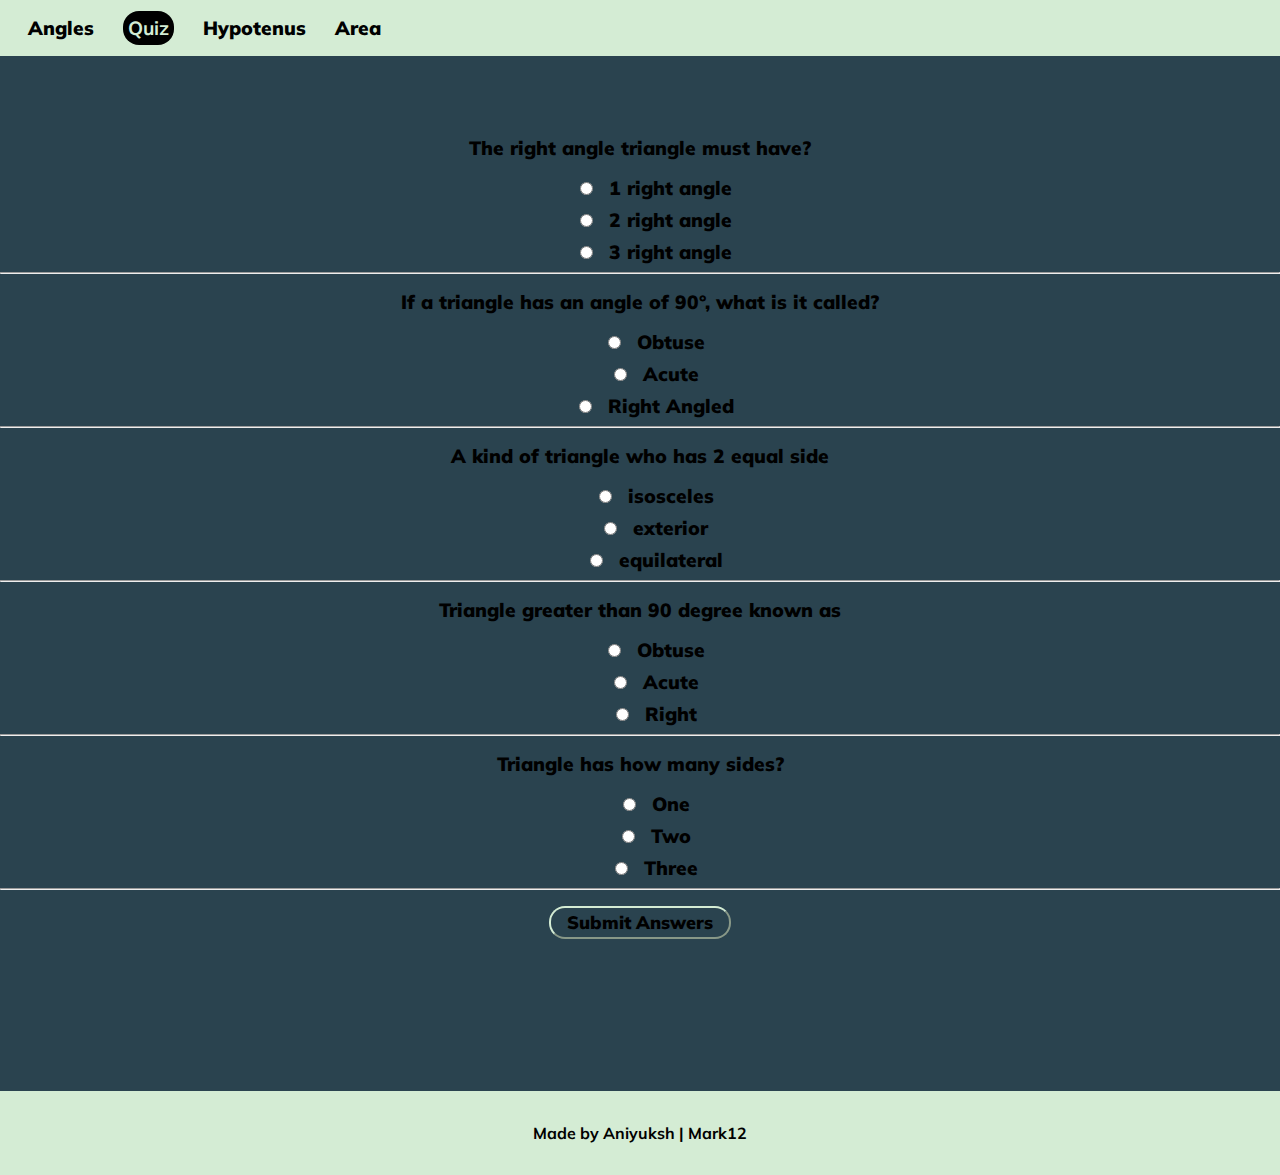
<file: Quiz/index.html>
<!DOCTYPE html>
<html lang="en">
  <head>
    <meta charset="UTF-8" />
    <meta http-equiv="X-UA-Compatible" content="IE=edge" />
    <meta name="viewport" content="width=device-width, initial-scale=1.0" />
    <title>Quiz on Triangle</title>
    <link rel="stylesheet" href="../styles.css">
    <link rel="stylesheet" href="quiz.css" />
  </head>
  <body>
    <nav>
      <nav class="navbar">
        <ul class="nav-pills no-bullets">
          <li class="li-inline"><a href="../index.html">Angles</a></li>
          <li class="li-inline">
            <a class="link highlight" href="#">Quiz</a>
          </li>
          <li class="li-inline"><a href="../Hypotenuse/">Hypotenus</a></li>
          <li class="li-inline"><a href="../Area/">Area</a></li>
        </ul>
      </nav>
    </nav>
    <form class="quiz-form">
      <div class="questions">
        <p>
          The right angle triangle must have?
        </p>
        <label><input type="radio" name="ques1" value="1 right angle" />1 right angle</label>
        <label><input type="radio" name="ques1" value="2 right angle" />2 right angle</label>
        <label><input type="radio" name="ques1" value="3 right angle" />3 right angle</label>
      </div>
      <hr />
      <div class="question">
        <p>If a triangle has an angle of 90°, what is it called?</p>
        <label><input type="radio" name="ques2" value="obtuse" />Obtuse</label>
        <label><input type="radio" name="ques2" value="acute" />Acute</label>
        <label
          ><input type="radio" name="ques2" value="right angled" />Right
          Angled</label
        >
      </div>
      <hr />
      <div class="question">
        <p>
          A kind of triangle who has 2 equal side
        </p>
        <label><input type="radio" name="ques3" value="isosceles" />isosceles</label>
        <label><input type="radio" name="ques3" value="exterior" />exterior</label>
        <label><input type="radio" name="ques3" value="equilateral" />equilateral</label>
      </div>
      <hr />
      <div class="question">
        <p>Triangle greater than 90 degree known as </p>
        <label
          ><input
            type="radio"
            name="ques4"
            value="Obtuse"
          />Obtuse</label
        >
        <label
          ><input
            type="radio"
            name="ques4"
            value="Acute"
          />Acute</label
        >
        <label
          ><input
            type="radio"
            name="ques4"
            value="Right"
          />Right</label
        >
      </div>
      <hr />
      <div class="question">
        <p>Triangle has how many sides?</p>
        <label
          ><input type="radio" name="ques5" value="One" />One</label
        >
        <label
          ><input type="radio" name="ques5" value="Two" />Two</label
        >
        <label
          ><input
            type="radio"
            name="ques5"
            value="Three"
          />Three</label
        >
      </div>
      <hr />
    </form>
    <button id="submit-btn">Submit Answers</button>
    <div id="output"></div>
    <footer>
      Made by Aniyuksh | Mark12
    </footer>
    <script src="quiz.js"></script>
  </body>
</html>
</file>
<file: styles.css>
@import url('https://fonts.googleapis.com/css2?family=Akaya+Telivigala&family=Mulish:ital,wght@1,200&display=swap');

* {
  padding: 0;
  margin: 0;
  box-sizing: border-box;
  background-color: var(--bluish);
  font-family: 'Mulish', sans-serif;
  /* overflow: hidden; */
  font-weight:bolder;
}

:root{
  --primary-color : #d4ecd4 ;
  --gray : #5c747c ;
  --bluish : #2a434f  ;
}

.no-bullets {
  list-style: none;
  padding: 0rem 0.7rem;
  padding-inline-start: 0px;
  /* position: relative; */
  display: block;
  margin: auto;
  align-items: center;
}

.nav-pills {
  text-align: left;
  background-color: var(--primary-color);
  padding: 1rem;
  margin-bottom: 5rem;
  /* border-bottom-left-radius: 1rem;
  border-bottom-right-radius: 1rem; */
}

.li-inline {
  display: inline;
  direction: ltr;
  padding: 0rem 0.75rem;
  background-color: var(--primary-color);
}

.highlight {
  color: var(--primary-color);
  font-weight: bold;
  background-color: black;
  border-radius: 1rem;
  padding: 0.3rem;
}

h1,
p {
  text-align: center;
  margin: 1rem auto;
}

label {
  width: 100%;
  display: block;
  margin: 1rem auto;
  text-align: center;
  font-size: larger;
}

input {
  text-align: center;
  border-radius: 1rem;
  font-size: large;
}

p {
  font-size: larger;
}

#output {
  text-align: center;
  margin: 1rem auto;
  font-size: large;
  background-color: var(--primary-color);
}

footer {
  background-color: var(--primary-color);
  text-align: center;
  /* padding-top: 2rem; */
  padding: 2rem;
  font-weight: bold;
  margin-top: 9.5rem;
  
}

#portfolio {
  text-decoration: none;
  color: var(--gray);
  font-size: medium;
  font-weight: bold;
  background-color: none;
}

li a {
  text-decoration: none;
  color: black;
  font-size: larger;
  background-color: var(--primary-color);
}
</file>
<file: Quiz/quiz.css>
label {
  margin: 0.5rem;
  font-size: larger;
}

input {
  margin: auto 1rem;
}

p {
  margin: 1rem;
  font-size: larger;
}

#submit-btn {
  font-size: large;
  display: block;
  margin: 1rem auto;
  padding: 0.2rem 1rem;
  border-radius: 1rem;
  border-color: var(--primary-color);
}
</file>
